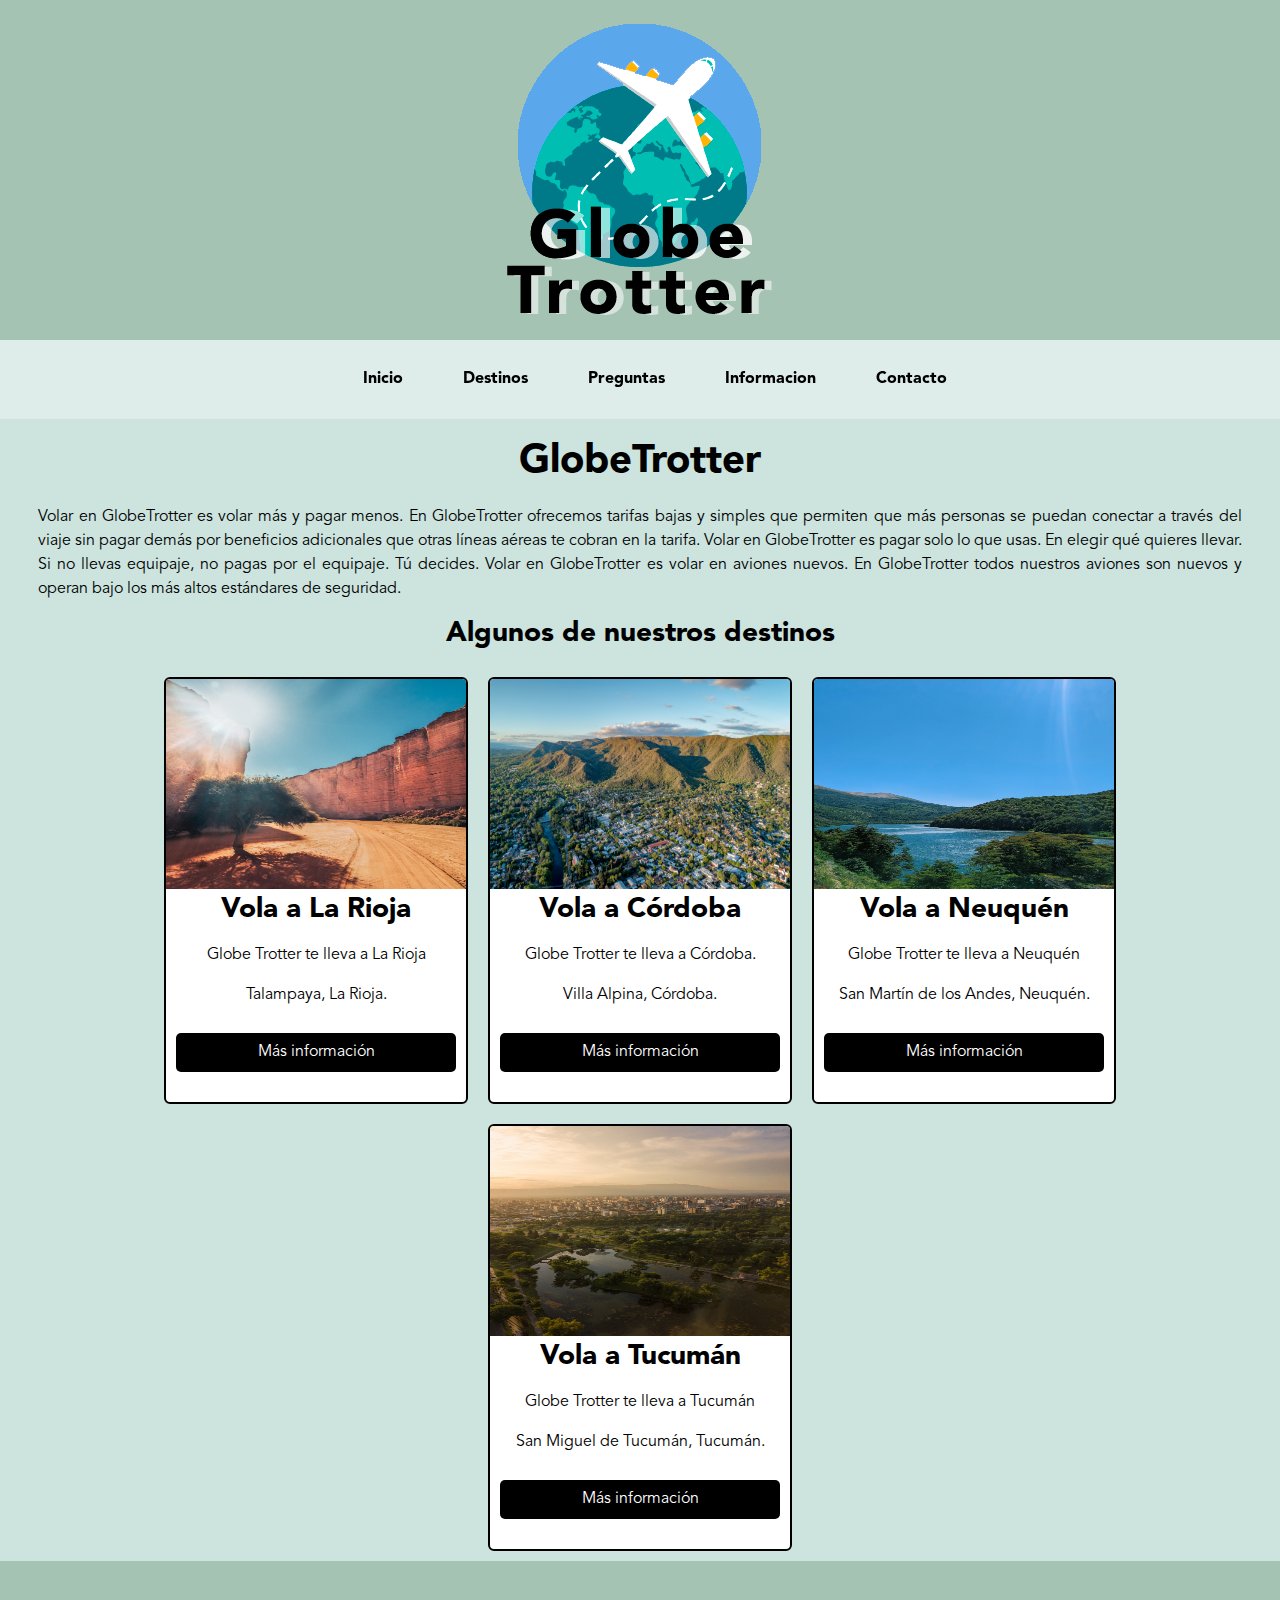
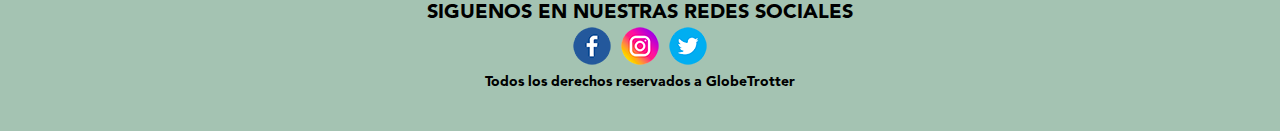
<file: index.html>
<!DOCTYPE html>
<html lang="en">
<head>
    <link rel="stylesheet" href="./assets/fonts/Avenir LT Std 45 Book.otf">
    <link rel="stylesheet" href="./assets/fonts/Avenir LT Std 95 Black.otf">
    <link rel="stylesheet" href="https://cdnjs.cloudflare.com/ajax/libs/font-awesome/6.2.1/css/all.min.css" integrity="sha512-MV7K8+y+gLIBoVD59lQIYicR65iaqukzvf/nwasF0nqhPay5w/9lJmVM2hMDcnK1OnMGCdVK+iQrJ7lzPJQd1w==" crossorigin="anonymous" referrerpolicy="no-referrer" />
    <link rel="stylesheet" href="./assets/css/style.css">
    <link rel="shortcut icon" href="./assets/img/favicon.ico">
    <meta charset="UTF-8">
    <meta http-equiv="X-UA-Compatible" content="IE=edge">
    <meta name="viewport" content="width=device-width, initial-scale=1.0">
    <title>GlobeTrotter - Inicio</title>
</head>
<body>
    <div class="contenedorGrid">
        <header class="navGrid">
            <div class="banner">
                <img src="./assets/img/logo.png">
            </div>
            <nav>
                <i class="fa-solid fa-bars"></i>
                <ul>
                    <li class="shadow"><a href="./index.html">Inicio</a></li>
                    <li class="shadow"><a href="./pages/destinos.html">Destinos</a></li>
                    <li class="shadow"><a href="./pages/preguntas.html">Preguntas</a></li>
                    <li class="shadow"><a href="./pages/informacion.html">Informacion</a></li>
                    <li class="shadow"><a href="./pages/contacto.html">Contacto</a></li>
                </ul>
            </nav>
        </header>
        <main class="tituloGrid">
                    <h1>GlobeTrotter</h1>
                    <p>Volar en GlobeTrotter es volar más y pagar menos. En GlobeTrotter ofrecemos tarifas bajas y simples que permiten que más personas se puedan conectar a través del viaje sin pagar demás por beneficios adicionales que otras líneas aéreas te cobran en la tarifa. Volar en GlobeTrotter es pagar solo lo que usas. En elegir qué quieres llevar. Si no llevas equipaje, no pagas por el equipaje. Tú decides. Volar en GlobeTrotter es volar en aviones nuevos. En GlobeTrotter todos nuestros aviones son nuevos y operan bajo los más altos estándares de seguridad.</p>
                    <h2>Algunos de nuestros destinos</h2>     
        </main>
        <section class="cardGrid">
                <div class="cardPadre">
                    <div class="card">
                        <img class="card__img" src="./assets/img/destinos/larioja.jpg" alt="Lugar">
                        <h2 class="card__titulo">Vola a La Rioja</h2>
                        <p class="card__ds">Globe Trotter te lleva a La Rioja</p>
                        <p class="card__ds">Talampaya, La Rioja.</p>
                        <a class="card__btn" href="./pages/destinos.html">Más información</a>
                    </div>
                    <div class="card">
                        <img class="card__img" src="./assets/img/destinos/cordoba.jpg" alt="Lugar">
                        <h2 class="card__titulo">Vola a Córdoba</h2>
                        <p class="card__ds">Globe Trotter te lleva a Córdoba.</p>
                        <p class="card__ds">Villa Alpina, Córdoba.</p>
                        <a class="card__btn" href="./pages/destinos.html">Más información</a>
                    </div>
                    <div class="card">
                        <img class="card__img" src="./assets/img/destinos/neuquen.jpg" alt="Lugar">
                        <h2 class="card__titulo">Vola a Neuquén</h2>
                        <p class="card__ds">Globe Trotter te lleva a Neuquén</p>
                        <p class="card__ds">San Martín de los Andes, Neuquén.</p>
                        <a class="card__btn" href="./pages/destinos.html">Más información</a>
                    </div>
                    <div class="card">
                        <img class="card__img" src="./assets/img/destinos/tucuman.jpg" alt="Lugar">
                        <h2 class="card__titulo">Vola a Tucumán</h2>
                        <p class="card__ds">Globe Trotter te lleva a Tucumán</p>
                        <p class="card__ds">San Miguel de Tucumán, Tucumán.</p>
                        <a class="card__btn" href="./pages/destinos.html">Más información</a>
                    </div>
                </div> 
        </section>
        <footer class="footerGrid">
            <div class="container">
                <div class="redes">
                    SIGUENOS EN NUESTRAS REDES SOCIALES
                </div>
                <div class="redes">
                        <a href="#" target="_blank"><img src="./assets/img/redes/facebook.png" alt="Facebook"></a>
                        <a href="#" target="_blank"><img src="./assets/img/redes/instagram.png" alt="Instagram"></a>
                        <a href="#" target="_blank"><img src="./assets/img/redes/twitter.png" alt="Twitter"></a>
                </div>
                <div class="dr">
                    Todos los derechos reservados a GlobeTrotter
                </div>
            </div>
        </footer>
    </div>
</body>
</html>
</file>
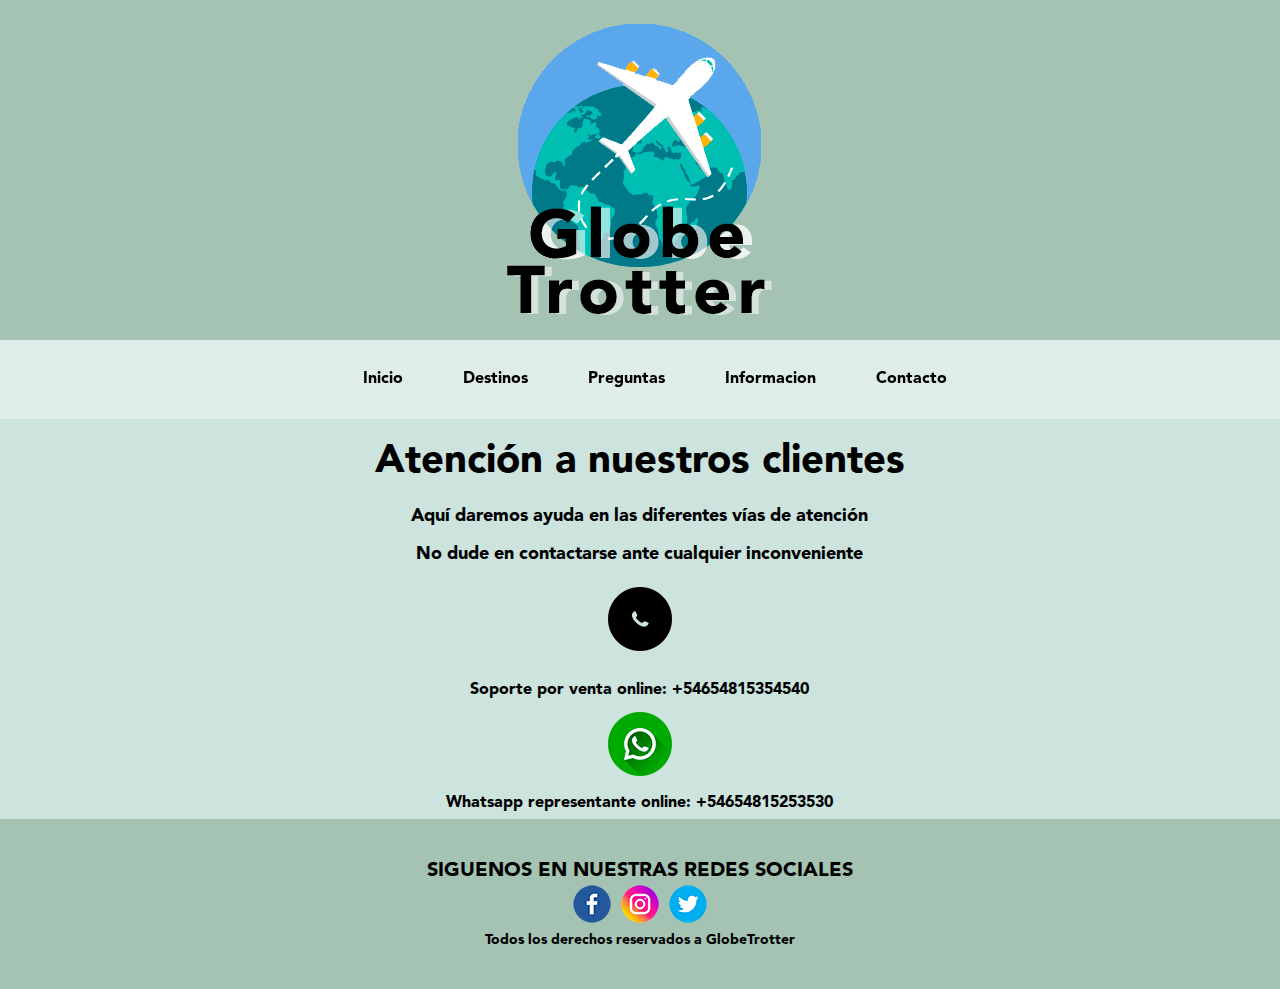
<file: pages/contacto.html>
<!DOCTYPE html>
<html lang="en">
<head>
    <link rel="stylesheet" href="../assets/fonts/Avenir LT Std 45 Book.otf">
    <link rel="stylesheet" href="../assets/fonts/Avenir LT Std 95 Black.otf">
    <link rel="stylesheet" href="https://cdnjs.cloudflare.com/ajax/libs/font-awesome/6.2.1/css/all.min.css" integrity="sha512-MV7K8+y+gLIBoVD59lQIYicR65iaqukzvf/nwasF0nqhPay5w/9lJmVM2hMDcnK1OnMGCdVK+iQrJ7lzPJQd1w==" crossorigin="anonymous" referrerpolicy="no-referrer" />
    <link rel="stylesheet" href="../assets/css/style.css">
    <link rel="shortcut icon" href="../assets/img/favicon.ico">
    <meta charset="UTF-8">
    <meta http-equiv="X-UA-Compatible" content="IE=edge">
    <meta name="viewport" content="width=device-width, initial-scale=1.0">
    <title>GlobeTrotter - Contacto</title>
</head>
<body>
    <div class="contenedorGrid">
        <header class="navGrid">
            <div class="banner">
                <img src="../assets/img/logo.png">
            </div>
            <nav>
                <i class="fa-solid fa-bars"></i>
                <ul>
                    <li class="shadow"><a href="../index.html">Inicio</a></li>
                    <li class="shadow"><a href="../pages/destinos.html">Destinos</a></li>
                    <li class="shadow"><a href="../pages/preguntas.html">Preguntas</a></li>
                    <li class="shadow"><a href="../pages/informacion.html">Informacion</a></li>
                    <li class="shadow"><a href="../pages/contacto.html">Contacto</a></li>
                </ul>
            </nav>
        </header>
        <main class="tituloGrid">
            <section class="cardGrid">
                <h1>Atención a nuestros clientes</h1>
                <div class="contenedorContact">
                    <h4>Aquí daremos ayuda en las diferentes vías de atención</h4>
                    <h4>No dude en contactarse ante cualquier inconveniente</h4>
                    <ul>
                        <li><img src="../assets/img/redes/call1.png" alt="call"><li>
                        <li>Soporte por venta online: +54654815354540</li>
                        <li><img src="../assets/img/redes/wsp.png" alt="whatsapp"></li>
                        <li>Whatsapp representante online: +54654815253530</li>
                    </ul>
                </div>
            </section>
        </main>
        <footer class="footerGrid">
            <div class="container">
                <div class="redes">
                    SIGUENOS EN NUESTRAS REDES SOCIALES
                </div>
                <div class="redes">
                        <a href="#" target="_blank"><img src="../assets/img/redes/facebook.png" alt="Facebook"></a>
                        <a href="#" target="_blank"><img src="../assets/img/redes/instagram.png" alt="Instagram"></a>
                        <a href="#" target="_blank"><img src="../assets/img/redes/twitter.png" alt="Twitter"></a>
                </div>
                <div class="dr">
                    Todos los derechos reservados a GlobeTrotter
                </div>
            </div>
        </footer>
    </div>
</body>
</html>
</file>
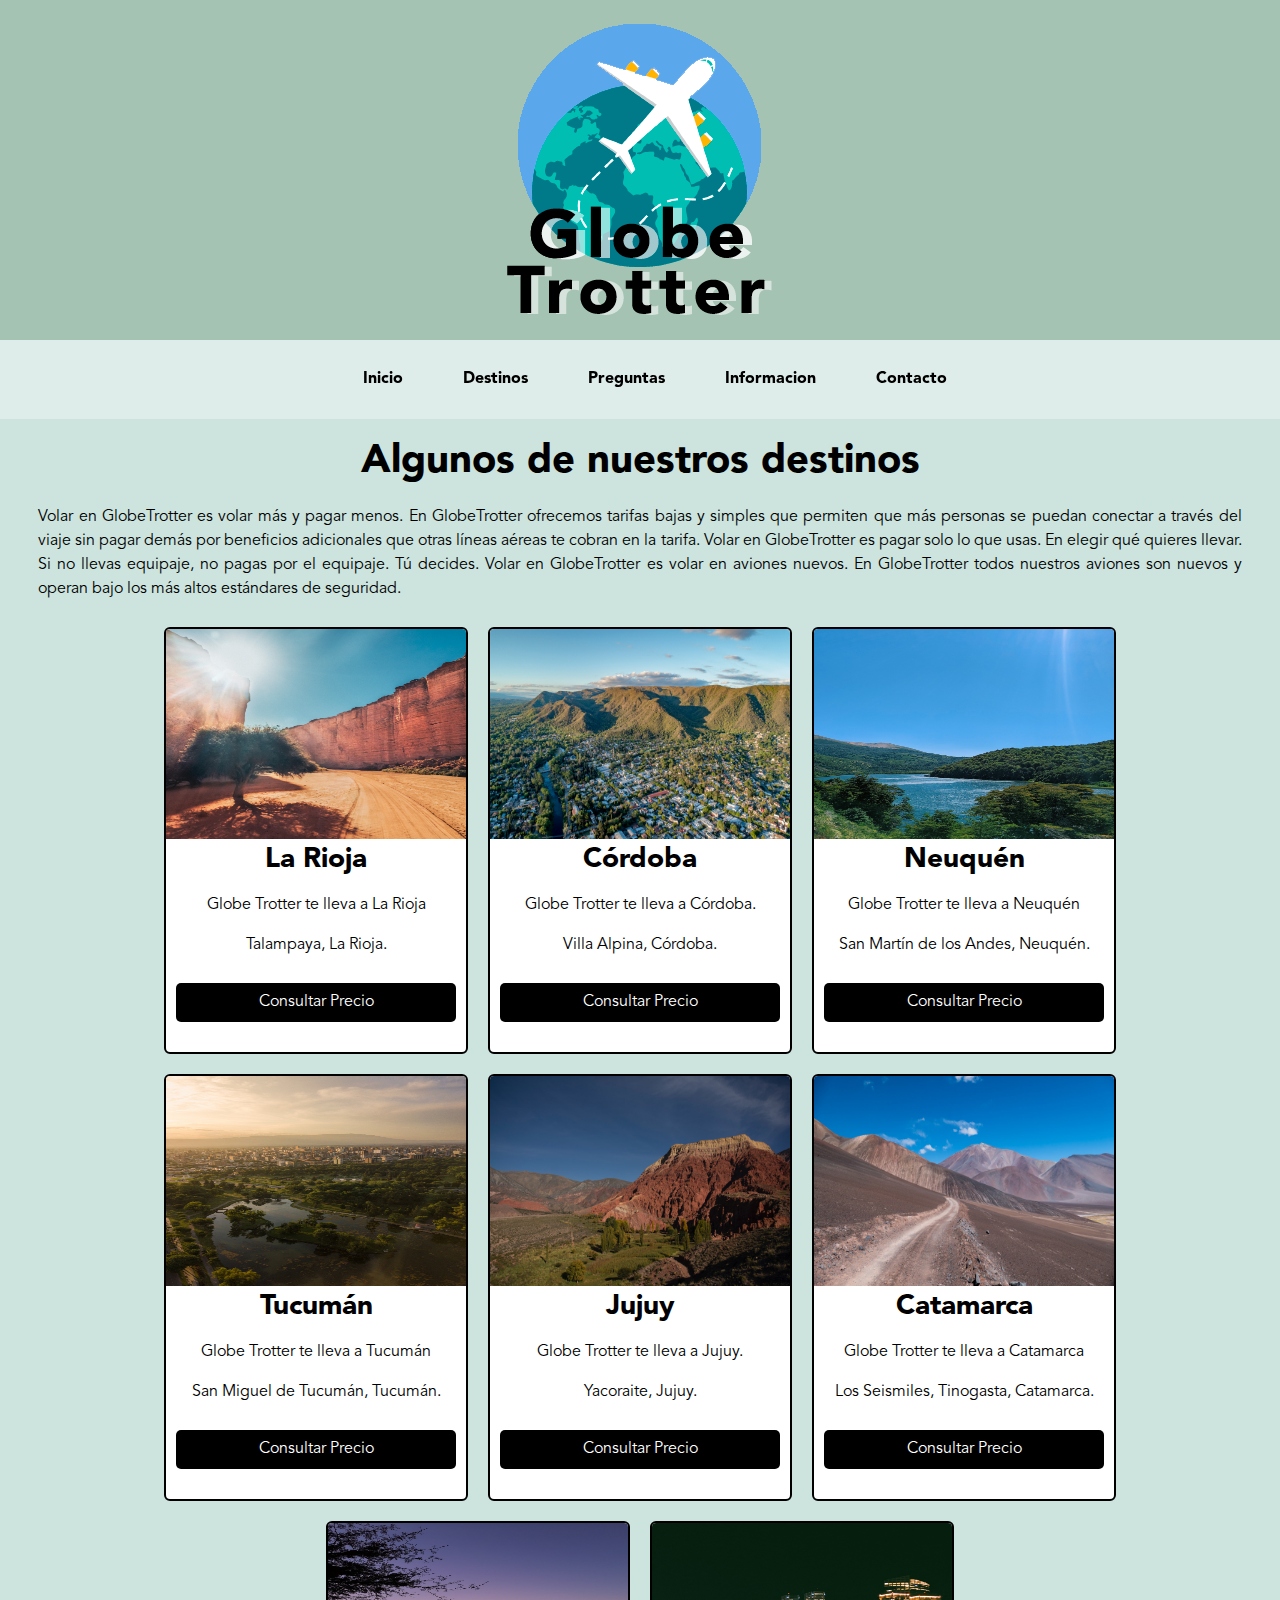
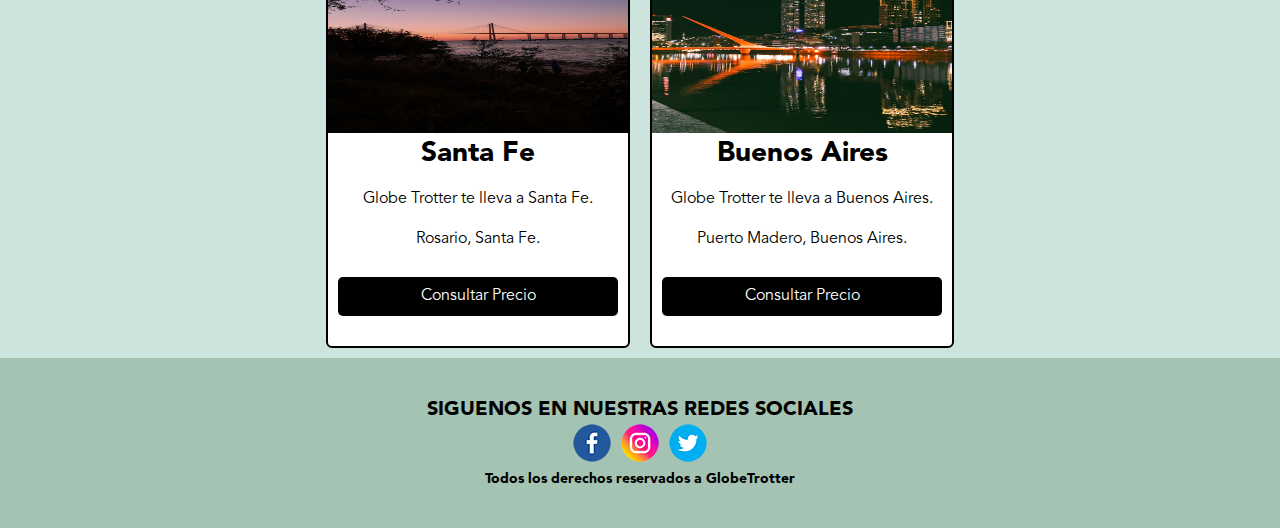
<file: pages/destinos.html>
<!DOCTYPE html>
<html lang="en">
<head>
    <link rel="stylesheet" href="../assets/fonts/Avenir LT Std 45 Book.otf">
    <link rel="stylesheet" href="../assets/fonts/Avenir LT Std 95 Black.otf">
    <link rel="stylesheet" href="https://cdnjs.cloudflare.com/ajax/libs/font-awesome/6.2.1/css/all.min.css" integrity="sha512-MV7K8+y+gLIBoVD59lQIYicR65iaqukzvf/nwasF0nqhPay5w/9lJmVM2hMDcnK1OnMGCdVK+iQrJ7lzPJQd1w==" crossorigin="anonymous" referrerpolicy="no-referrer" />
    <link rel="stylesheet" href="../assets/css/style.css">
    <link rel="shortcut icon" href="../assets/img/favicon.ico">
    <meta charset="UTF-8">
    <meta http-equiv="X-UA-Compatible" content="IE=edge">
    <meta name="viewport" content="width=device-width, initial-scale=1.0">
    <title>GlobeTrotter - Destinos</title>
</head>
<body>
    <div class="contenedorGrid">
        <header class="navGrid">
            <div class="banner">
                <img src="../assets/img/logo.png">
            </div>
            <nav>
                <i class="fa-solid fa-bars"></i>
                <ul>
                    <li class="shadow"><a href="../index.html">Inicio</a></li>
                    <li class="shadow"><a href="../pages/destinos.html">Destinos</a></li>
                    <li class="shadow"><a href="../pages/preguntas.html">Preguntas</a></li>
                    <li class="shadow"><a href="../pages/informacion.html">Informacion</a></li>
                    <li class="shadow"><a href="../pages/contacto.html">Contacto</a></li>
                </ul>
            </nav>
        </header>
        <main class="tituloGrid">
            <h1>Algunos de nuestros destinos</h1>
            <p>Volar en GlobeTrotter es volar más y pagar menos. En GlobeTrotter ofrecemos tarifas bajas y simples que permiten que más personas se puedan conectar a través del viaje sin pagar demás por beneficios adicionales que otras líneas aéreas te cobran en la tarifa. Volar en GlobeTrotter es pagar solo lo que usas. En elegir qué quieres llevar. Si no llevas equipaje, no pagas por el equipaje. Tú decides. Volar en GlobeTrotter es volar en aviones nuevos. En GlobeTrotter todos nuestros aviones son nuevos y operan bajo los más altos estándares de seguridad.</p>    
        </main>
        <section class="cardGrid">
                <div class="cardPadre">
                    <div class="card">
                        <img class="card__img" src="../assets/img/destinos/larioja.jpg" alt="Lugar">
                        <h2 class="card__titulo">La Rioja</h2>
                        <p class="card__ds">Globe Trotter te lleva a La Rioja</p>
                        <p class="card__ds">Talampaya, La Rioja.</p>
                        <a class="card__btn" href="#">Consultar Precio</a>
                    </div>
                    <div class="card">
                        <img class="card__img" src="../assets/img/destinos/cordoba.jpg" alt="Lugar">
                        <h2 class="card__titulo">Córdoba</h2>
                        <p class="card__ds">Globe Trotter te lleva a Córdoba.</p>
                        <p class="card__ds">Villa Alpina, Córdoba.</p>
                        <a class="card__btn" href="#">Consultar Precio</a>
                    </div>
                    <div class="card">
                        <img class="card__img" src="../assets/img/destinos/neuquen.jpg" alt="Lugar">
                        <h2 class="card__titulo">Neuquén</h2>
                        <p class="card__ds">Globe Trotter te lleva a Neuquén</p>
                        <p class="card__ds">San Martín de los Andes, Neuquén.</p>
                        <a class="card__btn" href="#">Consultar Precio</a>
                    </div>
                    <div class="card">
                        <img class="card__img" src="../assets/img/destinos/tucuman.jpg" alt="Lugar">
                        <h2 class="card__titulo">Tucumán</h2>
                        <p class="card__ds">Globe Trotter te lleva a Tucumán</p>
                        <p class="card__ds">San Miguel de Tucumán, Tucumán.</p>
                        <a class="card__btn" href="#">Consultar Precio</a>
                    </div>
                    <div class="card">
                        <img class="card__img" src="../assets/img/destinos/jujuy.jpg" alt="Lugar">
                        <h2 class="card__titulo">Jujuy</h2>
                        <p class="card__ds">Globe Trotter te lleva a Jujuy.</p>
                        <p class="card__ds">Yacoraite, Jujuy.</p>
                        <a class="card__btn" href="#">Consultar Precio</a>
                    </div>
                    <div class="card">
                        <img class="card__img" src="../assets/img/destinos/catamarca.jpg" alt="Lugar">
                        <h2 class="card__titulo">Catamarca</h2>
                        <p class="card__ds">Globe Trotter te lleva a Catamarca</p>
                        <p class="card__ds">Los Seismiles, Tinogasta, Catamarca.</p>
                        <a class="card__btn" href="#">Consultar Precio</a>
                    </div>
                    <div class="card">
                        <img class="card__img" src="../assets/img/destinos/Rosario.jpg" alt="Lugar">
                        <h2 class="card__titulo">Santa Fe</h2>
                        <p class="card__ds">Globe Trotter te lleva a Santa Fe.</p>
                        <p class="card__ds">Rosario, Santa Fe.</p>
                        <a class="card__btn" href="#">Consultar Precio</a>
                    </div>
                    <div class="card">
                        <img class="card__img" src="../assets/img/destinos/buenosaires.jpg" alt="Lugar">
                        <h2 class="card__titulo">Buenos Aires</h2>
                        <p class="card__ds">Globe Trotter te lleva a Buenos Aires.</p>
                        <p class="card__ds">Puerto Madero, Buenos Aires.</p>
                        <a class="card__btn" href="#">Consultar Precio</a>
                    </div>
                </div> 
        </section>
        <footer class="footerGrid">
            <div class="container">
                <div class="redes">
                    SIGUENOS EN NUESTRAS REDES SOCIALES
                </div>
                <div class="redes">
                        <a href="#" target="_blank"><img src="../assets/img/redes/facebook.png" alt="Facebook"></a>
                        <a href="#" target="_blank"><img src="../assets/img/redes/instagram.png" alt="Instagram"></a>
                        <a href="#" target="_blank"><img src="../assets/img/redes/twitter.png" alt="Twitter"></a>
                </div>
                <div class="dr">
                    Todos los derechos reservados a GlobeTrotter
                </div>
            </div>
        </footer>
    </div>
</body>
</html>
</file>
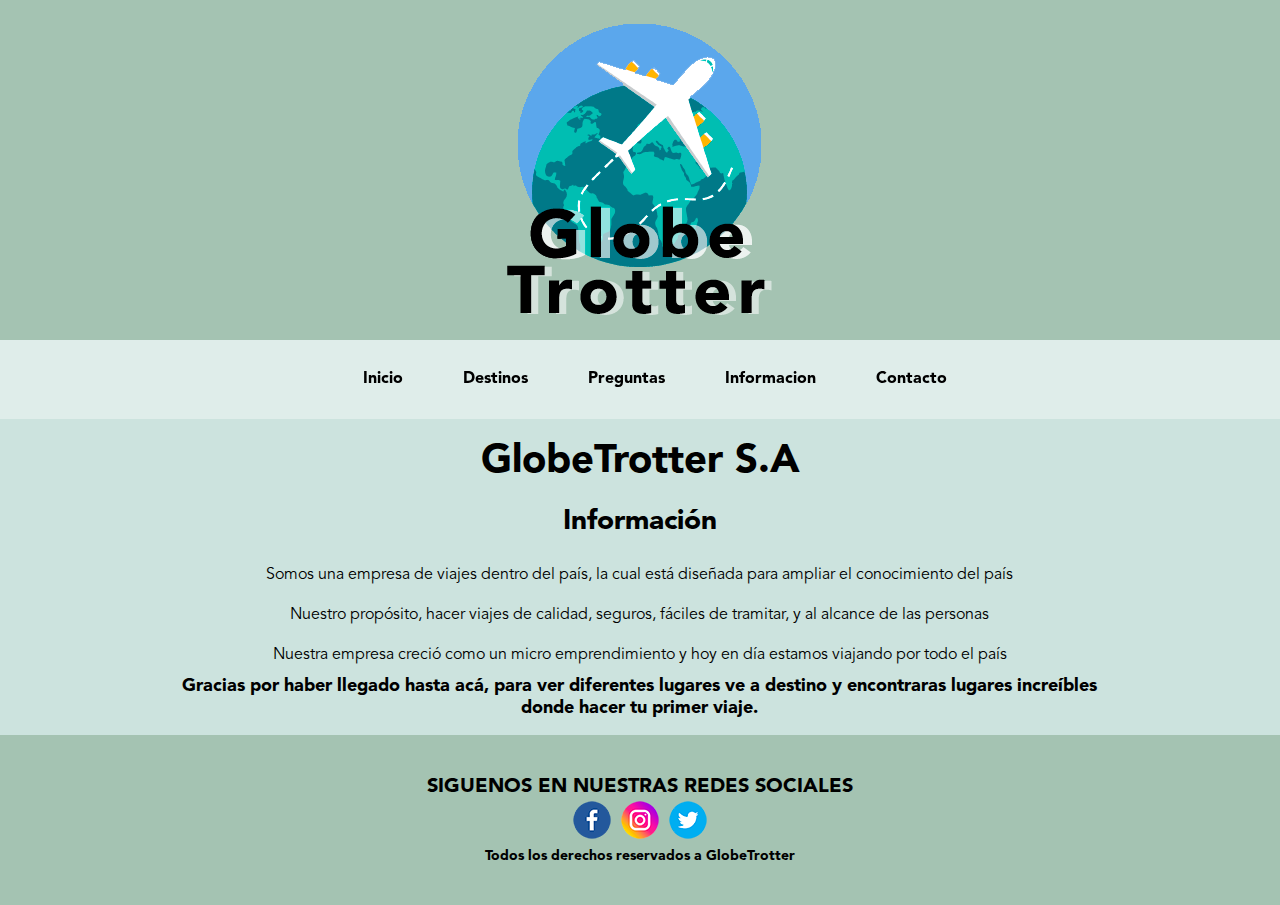
<file: pages/informacion.html>
<!DOCTYPE html>
<html lang="en">
<head>
    <link rel="stylesheet" href="../assets/fonts/Avenir LT Std 45 Book.otf">
    <link rel="stylesheet" href="../assets/fonts/Avenir LT Std 95 Black.otf">
    <link rel="stylesheet" href="https://cdnjs.cloudflare.com/ajax/libs/font-awesome/6.2.1/css/all.min.css" integrity="sha512-MV7K8+y+gLIBoVD59lQIYicR65iaqukzvf/nwasF0nqhPay5w/9lJmVM2hMDcnK1OnMGCdVK+iQrJ7lzPJQd1w==" crossorigin="anonymous" referrerpolicy="no-referrer" />
    <link rel="stylesheet" href="../assets/css/style.css">
    <link rel="shortcut icon" href="../assets/img/favicon.ico">
    <meta charset="UTF-8">
    <meta http-equiv="X-UA-Compatible" content="IE=edge">
    <meta name="viewport" content="width=device-width, initial-scale=1.0">
    <title>GlobeTrotter - Información</title>
</head>
<body>
    <div class="contenedorGrid">
        <header class="navGrid">
            <div class="banner">
                <img src="../assets/img/logo.png">
            </div>
            <nav>
                <i class="fa-solid fa-bars"></i>
                <ul>
                    <li class="shadow"><a href="../index.html">Inicio</a></li>
                    <li class="shadow"><a href="./destinos.html">Destinos</a></li>
                    <li class="shadow"><a href="./preguntas.html">Preguntas</a></li>
                    <li class="shadow"><a href="./informacion.html">Informacion</a></li>
                    <li class="shadow"><a href="./contacto.html">Contacto</a></li>
                </ul>
            </nav>
        </header>
        <main class="tituloGrid">
            <section class="cardGrid">
                <h1>GlobeTrotter S.A</h1>
                <div class="contenedorInfo">
                    <h2>Información</h2>
                    <p>Somos una empresa de viajes dentro del país, la cual está diseñada para ampliar el conocimiento del país</p>
                    <p>Nuestro propósito, hacer viajes de calidad, seguros, fáciles de tramitar, y al alcance de las personas</p> 
                    <p>Nuestra empresa creció como un micro emprendimiento y hoy en día estamos viajando por todo el país</p>
                    <h4>Gracias por haber llegado hasta acá, para ver diferentes lugares ve a destino y encontraras lugares increíbles donde hacer tu primer viaje.</h4>                      
                </div>
            </section>
        </main>
        <footer class="footerGrid">
            <div class="container">
                <div class="redes">
                    SIGUENOS EN NUESTRAS REDES SOCIALES
                </div>
                <div class="redes">
                        <a href="#" target="_blank"><img src="../assets/img/redes/facebook.png" alt="Facebook"></a>
                        <a href="#" target="_blank"><img src="../assets/img/redes/instagram.png" alt="Instagram"></a>
                        <a href="#" target="_blank"><img src="../assets/img/redes/twitter.png" alt="Twitter"></a>
                </div>
                <div class="dr">
                    Todos los derechos reservados a GlobeTrotter
                </div>
            </div>
        </footer>
    </div>
</body>
</html>
</file>
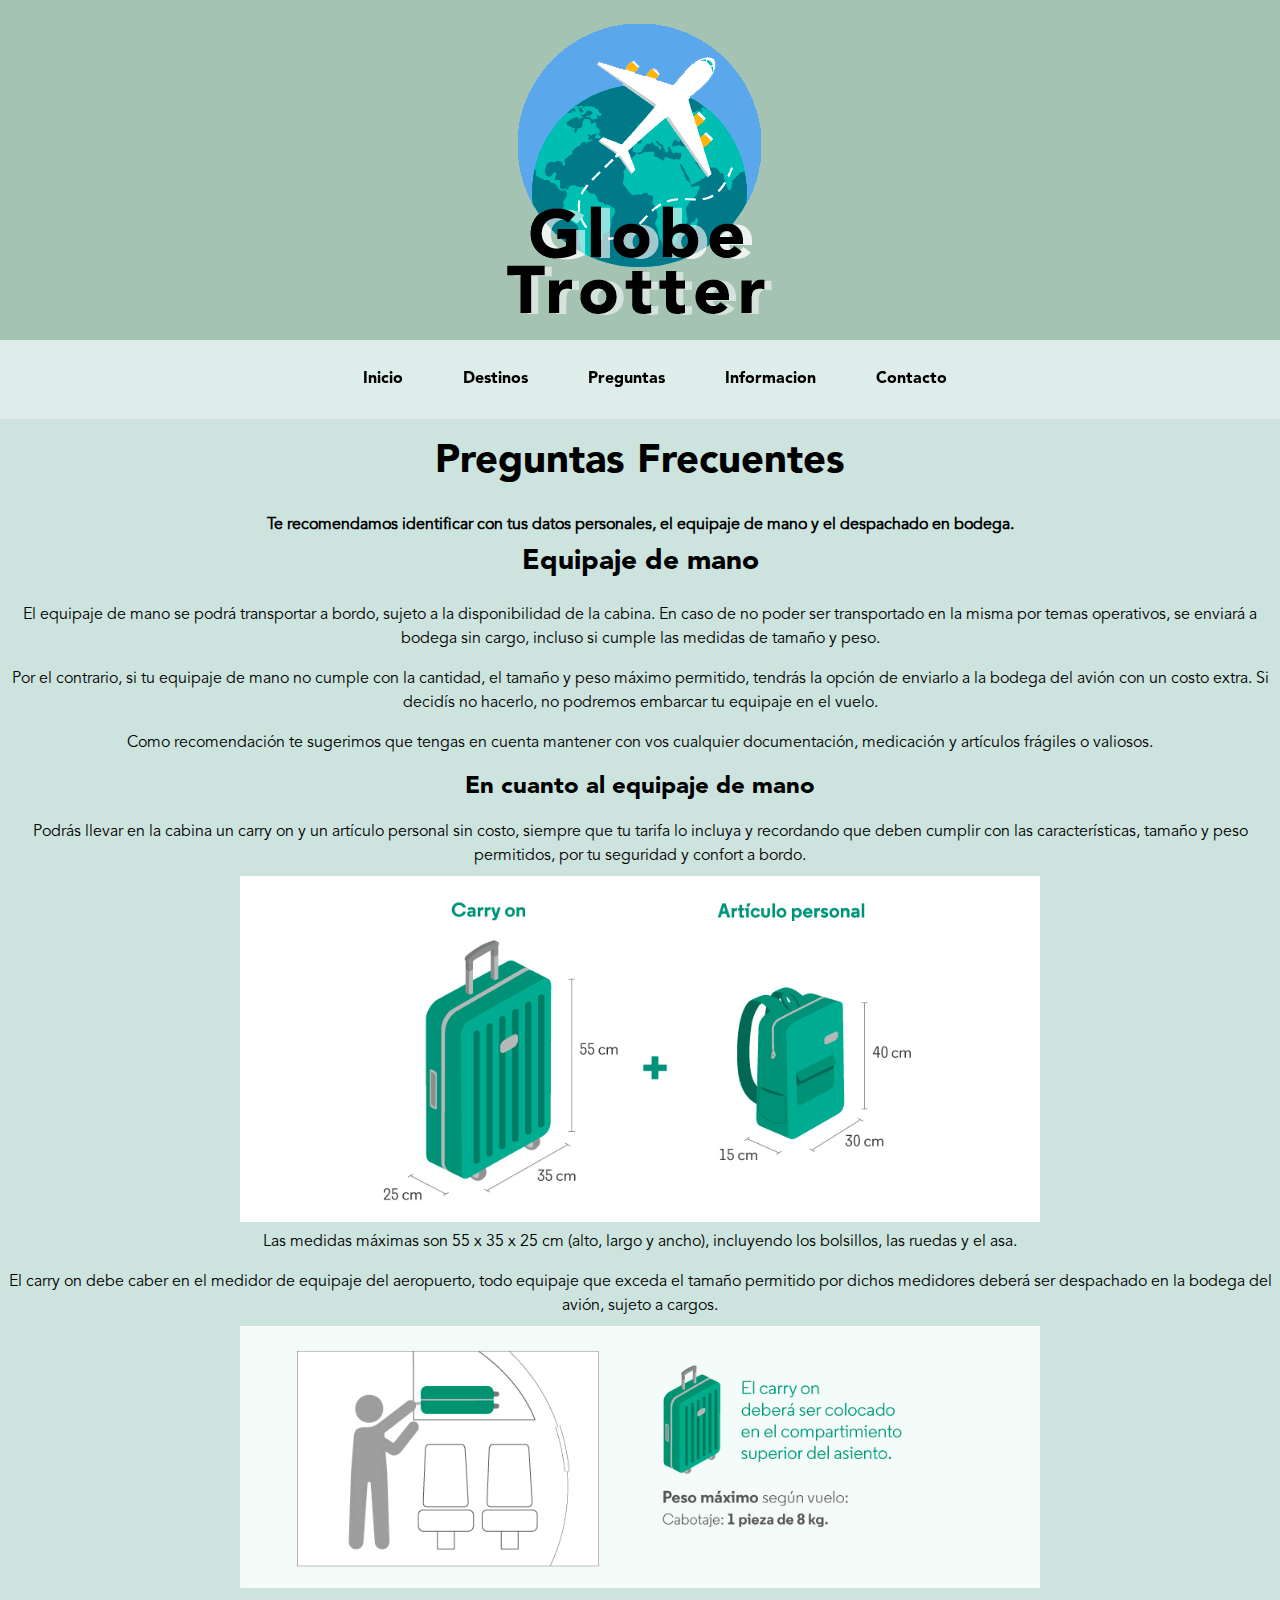
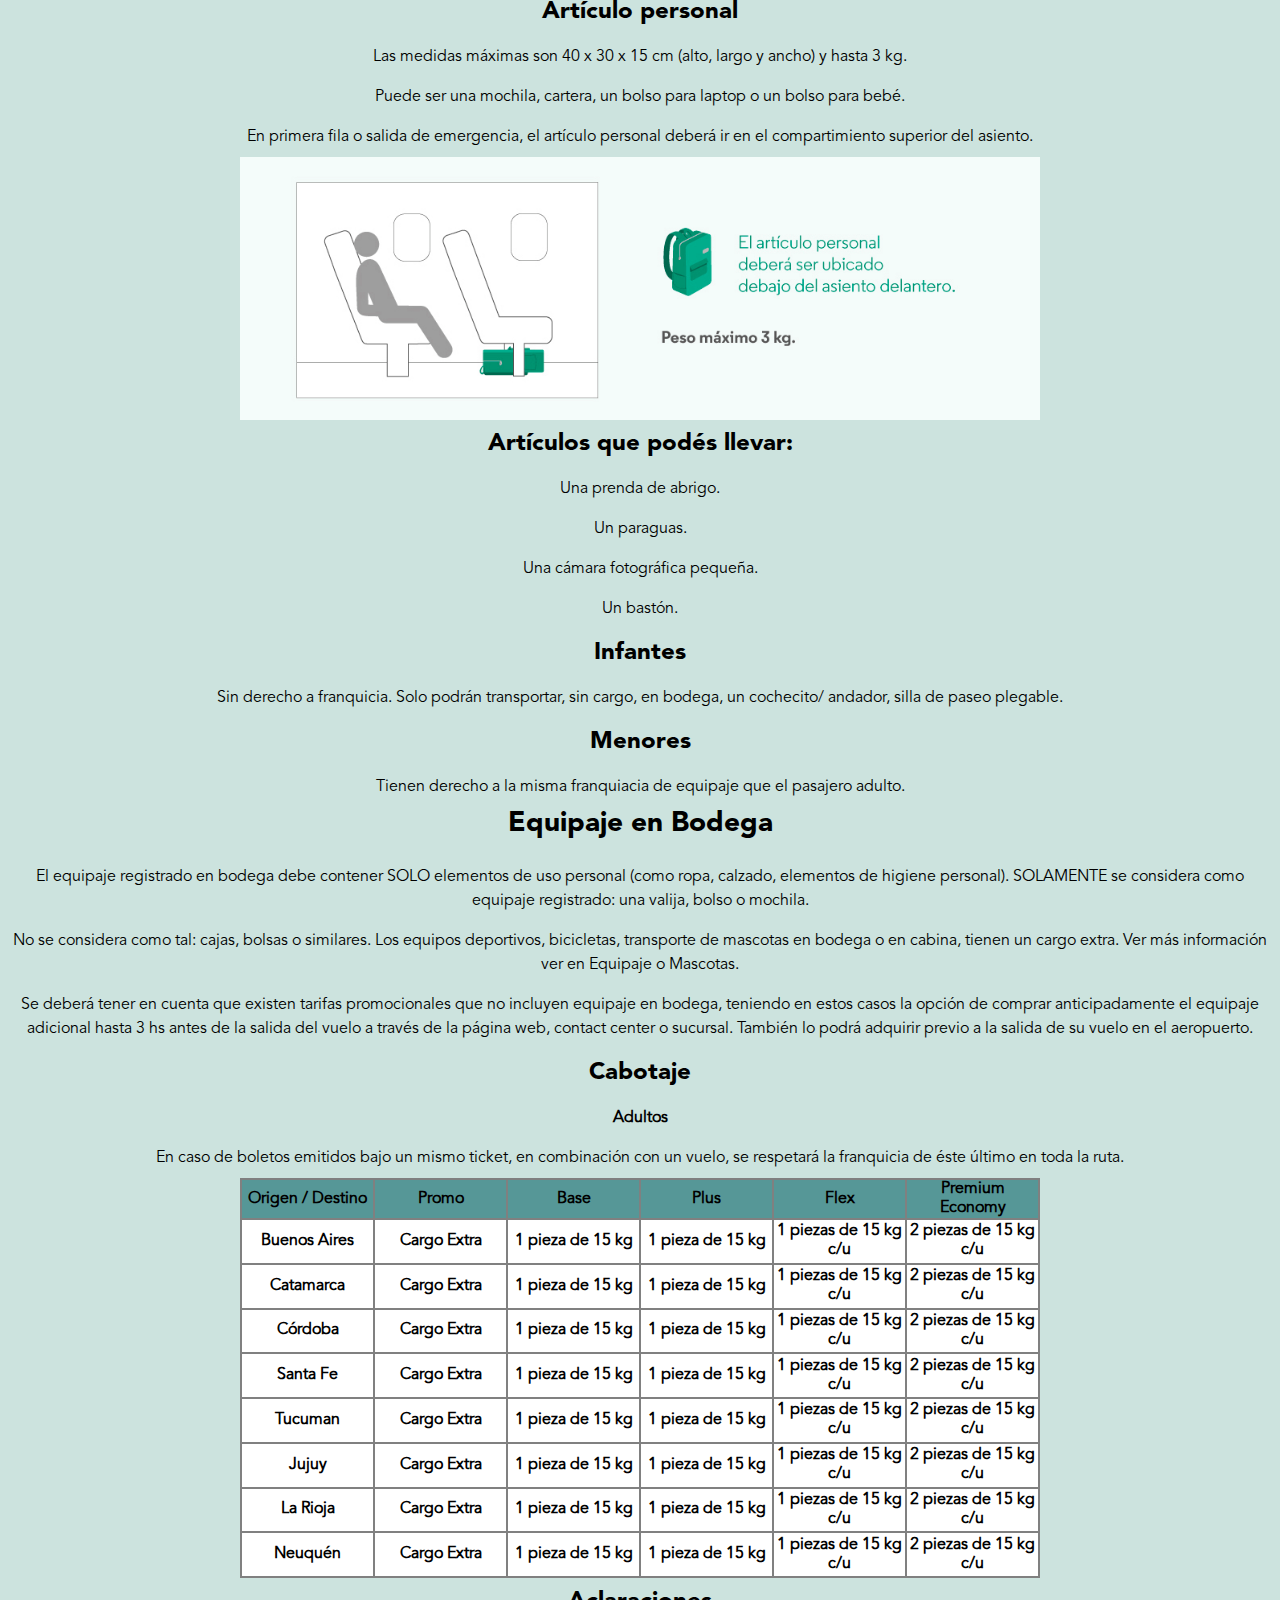
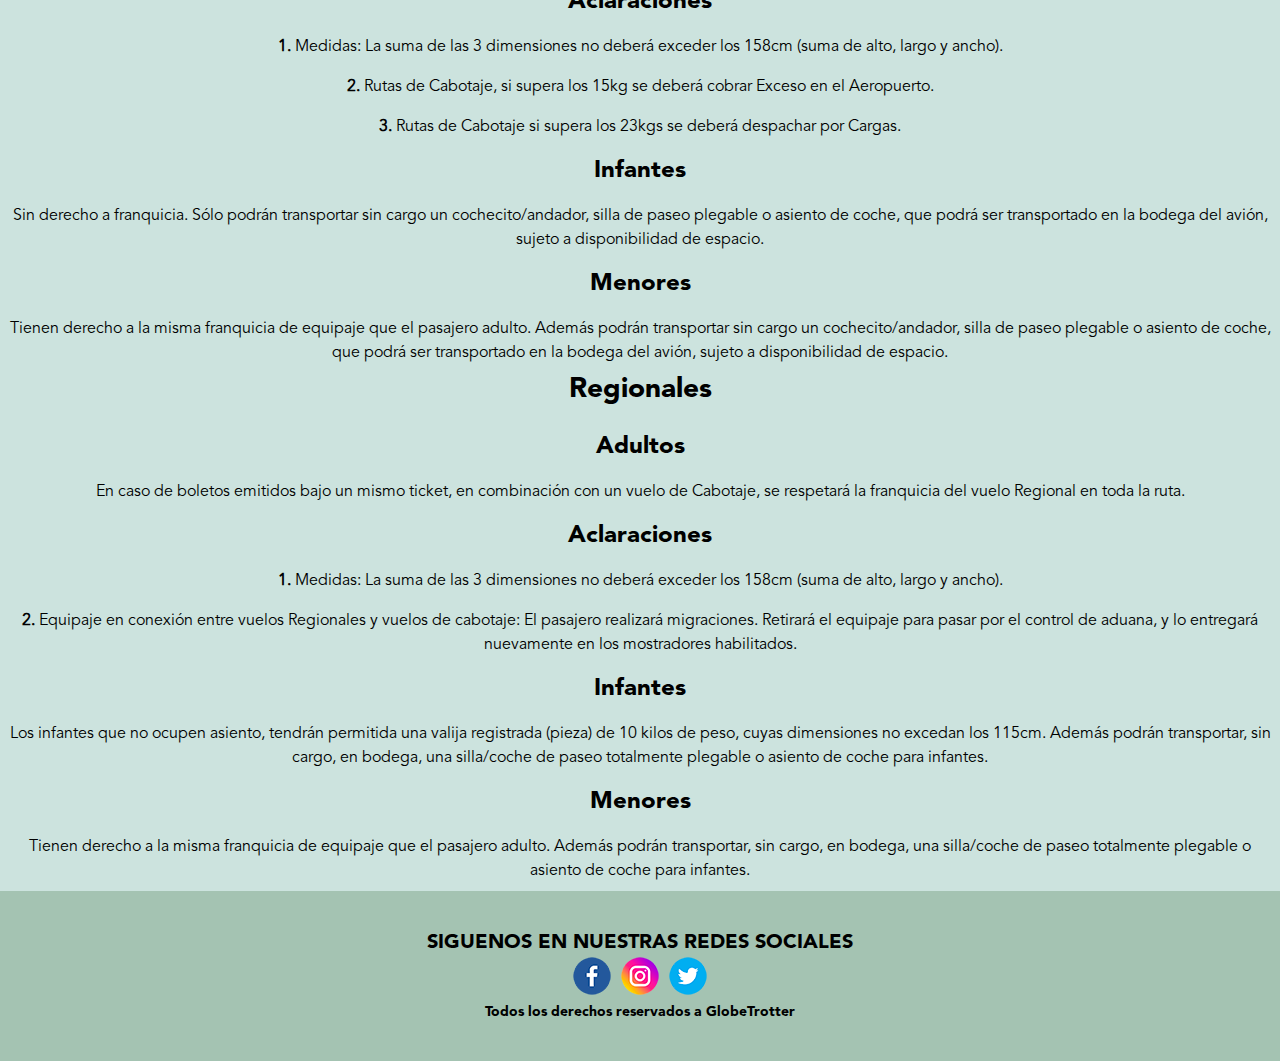
<file: pages/preguntas.html>
<!DOCTYPE html>
<html lang="en">
<head>
    <link rel="stylesheet" href="../assets/fonts/Avenir LT Std 45 Book.otf">
    <link rel="stylesheet" href="../assets/fonts/Avenir LT Std 95 Black.otf">
    <link rel="stylesheet" href="https://cdnjs.cloudflare.com/ajax/libs/font-awesome/6.2.1/css/all.min.css" integrity="sha512-MV7K8+y+gLIBoVD59lQIYicR65iaqukzvf/nwasF0nqhPay5w/9lJmVM2hMDcnK1OnMGCdVK+iQrJ7lzPJQd1w==" crossorigin="anonymous" referrerpolicy="no-referrer" />
    <link rel="stylesheet" href="../assets/css/style.css">
    <link rel="shortcut icon" href="../assets/img/favicon.ico">
    <meta charset="UTF-8">
    <meta http-equiv="X-UA-Compatible" content="IE=edge">
    <meta name="viewport" content="width=device-width, initial-scale=1.0">
    <title>GlobeTrotter - Preguntas</title>
</head>
<body>
    <div class="contenedorGrid">
        <header class="navGrid">
            <div class="banner">
                <img src="../assets/img/logo.png">
            </div>
            <nav>
                <i class="fa-solid fa-bars"></i>
                <ul>
                    <li class="shadow"><a href="../index.html">Inicio</a></li>
                    <li class="shadow"><a href="./destinos.html">Destinos</a></li>
                    <li class="shadow"><a href="./preguntas.html">Preguntas</a></li>
                    <li class="shadow"><a href="./informacion.html">Informacion</a></li>
                    <li class="shadow"><a href="./contacto.html">Contacto</a></li>
                </ul>
            </nav>
        </header>
        <main class="tituloGrid">
            <section class="cardGrid">
                <h1>Preguntas Frecuentes</h1>
                <div class="contenedorPreguntas">
                    <p><strong>Te recomendamos identificar con tus datos personales, el equipaje de mano y el despachado en bodega.</strong></p>
                    <h2>Equipaje de mano</h2>
                    <p>El equipaje de mano se podrá transportar a bordo, sujeto a la disponibilidad de la cabina. En caso de no poder ser transportado en la misma por temas operativos, se enviará a bodega sin cargo, incluso si cumple las medidas de tamaño y peso.</p>
                    <p>Por el contrario, si tu equipaje de mano no cumple con la cantidad, el tamaño y peso máximo permitido, tendrás la opción de enviarlo a la bodega del avión con un costo extra. Si decidís no hacerlo, no podremos embarcar tu equipaje en el vuelo.</p>
                    <p>Como recomendación te sugerimos que tengas en cuenta mantener con vos cualquier documentación, medicación y artículos frágiles o valiosos.</p>
                    <h3>En cuanto al equipaje de mano</h3>
                    <p>Podrás llevar en la cabina un carry on y un artículo personal sin costo, siempre que tu tarifa lo incluya y recordando que deben cumplir con las características, tamaño y peso permitidos, por tu seguridad y confort a bordo.</p>
                    <img src="../assets/img/Preguntas/equipajedemano.jpg" alt="equipajedemano">
                    <p>Las medidas máximas son 55 x 35 x 25 cm (alto, largo y ancho), incluyendo los bolsillos, las ruedas y el asa.</p>
                    <p>El carry on debe caber en el medidor de equipaje del aeropuerto, todo equipaje que exceda el tamaño permitido  por dichos medidores deberá ser despachado en la bodega del avión, sujeto a cargos.</p>
                    <img src="../assets/img/Preguntas/compartimiento.jpg" alt="compartimiento">
                    <h3>Artículo personal</h3>
                    <p>Las medidas máximas son  40 x 30 x 15 cm (alto, largo y ancho) y hasta 3 kg.</p>
                    <p>Puede ser una mochila, cartera, un bolso para laptop o un bolso para bebé.</p>
                    <p>En primera fila o salida de emergencia, el artículo personal deberá ir en el compartimiento superior del asiento.</p>
                    <img src="../assets/img/Preguntas/articulopersonal.jpg" alt="Artículopersonal">
                    <h3>Artículos que podés llevar:</h3>
                    <p>Una prenda de abrigo.</p>
                    <p>Un paraguas.</p>
                    <p>Una cámara fotográfica pequeña.</p>
                    <p>Un bastón.</p>
                    <h3>Infantes</h3>
                    <p>Sin derecho a  franquicia. Solo podrán  transportar, sin cargo, en bodega, un cochecito/ andador, silla de paseo plegable.</p>
                    <h3>Menores</h3>
                    <p>Tienen derecho a la misma franquiacia de equipaje que el pasajero adulto.</p>
                    <h2>Equipaje en Bodega</h2>
                    <p>El equipaje registrado en bodega debe contener SOLO elementos de uso personal (como ropa, calzado, elementos de higiene personal). SOLAMENTE se considera como equipaje registrado: una valija, bolso o mochila.</p>
                    <p>No se considera como tal: cajas, bolsas o similares. Los equipos deportivos, bicicletas, transporte de mascotas en bodega o en cabina, tienen un cargo extra. Ver más información ver en Equipaje o Mascotas.</p>
                    <p>Se deberá tener en cuenta que existen tarifas promocionales que no incluyen equipaje en bodega, teniendo en estos casos la opción de comprar anticipadamente el equipaje adicional hasta 3 hs antes de la salida del vuelo a través de la página web, contact center o sucursal. También lo podrá adquirir previo a la salida de su vuelo en el aeropuerto.</p>
                    <h3>Cabotaje</h3>
                    <p><strong>Adultos</strong></p>
                    <p>En caso de boletos emitidos bajo un mismo ticket, en combinación con un vuelo, se respetará la franquicia de éste último en toda la ruta.</p>
                        <table class="tabla-2">
                            <thead>
                                <tr>
                                    <th class="tabla">Origen /
                                        Destino</th>
                                    <th class="tabla">Promo</th>
                                    <th class="tabla">Base</th>
                                    <th class="tabla">Plus</th>
                                    <th class="tabla">Flex</th>
                                    <th class="tabla">Premium Economy</th>
                                </tr>
                            </thead>
                            <tbody>
                                <tr>
                                    <th class="tabla-1">Buenos Aires</th>
                                    <th class="tabla-1">Cargo Extra</th>
                                    <th class="tabla-1">1 pieza de 15 kg</th>
                                    <th class="tabla-1">1 pieza de 15 kg</th>
                                    <th class="tabla-1">1 piezas de 15 kg c/u</th>
                                    <th class="tabla-1"> 2 piezas de 15 kg c/u</th>
                                </tr>
                            </tbody>
                            <tbody>
                                <tr>
                                    <th class="tabla-1">Catamarca</th>
                                    <th class="tabla-1">Cargo Extra</th>
                                    <th class="tabla-1">1 pieza de 15 kg</th>
                                    <th class="tabla-1">1 pieza de 15 kg</th>
                                    <th class="tabla-1">1 piezas de 15 kg c/u</th>
                                    <th class="tabla-1"> 2 piezas de 15 kg c/u</th>
                                </tr>
                            </tbody>
                            <tbody>
                                <tr>
                                    <th class="tabla-1">Córdoba</th>
                                    <th class="tabla-1">Cargo Extra</th>
                                    <th class="tabla-1">1 pieza de 15 kg</th>
                                    <th class="tabla-1">1 pieza de 15 kg</th>
                                    <th class="tabla-1">1 piezas de 15 kg c/u</th>
                                    <th class="tabla-1"> 2 piezas de 15 kg c/u</th>
                                </tr>
                            </tbody>
                            <tbody>
                                <tr>
                                    <th class="tabla-1">Santa Fe</th>
                                    <th class="tabla-1">Cargo Extra</th>
                                    <th class="tabla-1">1 pieza de 15 kg</th>
                                    <th class="tabla-1">1 pieza de 15 kg</th>
                                    <th class="tabla-1">1 piezas de 15 kg c/u</th>
                                    <th class="tabla-1"> 2 piezas de 15 kg c/u</th>
                                </tr>
                            </tbody>
                            <tbody>
                                <tr>
                                    <th class="tabla-1">Tucuman</th>
                                    <th class="tabla-1">Cargo Extra</th>
                                    <th class="tabla-1">1 pieza de 15 kg</th>
                                    <th class="tabla-1">1 pieza de 15 kg</th>
                                    <th class="tabla-1">1 piezas de 15 kg c/u</th>
                                    <th class="tabla-1"> 2 piezas de 15 kg c/u</th>
                                </tr>
                            </tbody>
                            <tbody>
                                <tr>
                                    <th class="tabla-1">Jujuy</th>
                                    <th class="tabla-1">Cargo Extra</th>
                                    <th class="tabla-1">1 pieza de 15 kg</th>
                                    <th class="tabla-1">1 pieza de 15 kg</th>
                                    <th class="tabla-1">1 piezas de 15 kg c/u</th>
                                    <th class="tabla-1"> 2 piezas de 15 kg c/u</th>
                                </tr>
                            </tbody>
                            <tbody>
                                <tr>
                                    <th class="tabla-1">La Rioja</th>
                                    <th class="tabla-1">Cargo Extra</th>
                                    <th class="tabla-1">1 pieza de 15 kg</th>
                                    <th class="tabla-1">1 pieza de 15 kg</th>
                                    <th class="tabla-1">1 piezas de 15 kg c/u</th>
                                    <th class="tabla-1"> 2 piezas de 15 kg c/u</th>
                                </tr>
                            </tbody>
                            <tbody>
                                <tr>
                                    <th class="tabla-1">Neuquén</th>
                                    <th class="tabla-1">Cargo Extra</th>
                                    <th class="tabla-1">1 pieza de 15 kg</th>
                                    <th class="tabla-1">1 pieza de 15 kg</th>
                                    <th class="tabla-1">1 piezas de 15 kg c/u</th>
                                    <th class="tabla-1"> 2 piezas de 15 kg c/u</th>
                                </tr>
                            </tbody>
                        </table>
                    <h3>Aclaraciones</h3>
                    <p><strong>1.</strong> Medidas: La suma de las 3 dimensiones no deberá exceder los 158cm (suma de alto, largo y ancho).</p>
                    <p><strong>2.</strong> Rutas de Cabotaje, si supera los 15kg se deberá cobrar Exceso en el Aeropuerto.</p>
                    <p><strong>3.</strong> Rutas de Cabotaje si supera los 23kgs se deberá despachar por Cargas.</p>
                    <h3>Infantes</h3>
                    <p>Sin derecho a franquicia. Sólo podrán transportar sin cargo un cochecito/andador, silla de paseo plegable o asiento de coche, que podrá ser transportado en la bodega del avión, sujeto a disponibilidad de espacio.</p>
                    <h3>Menores</h3>
                    <p>Tienen derecho a la misma franquicia de equipaje que el pasajero adulto. Además podrán transportar sin cargo un cochecito/andador, silla de paseo plegable o asiento de coche, que podrá ser transportado en la bodega del avión, sujeto a disponibilidad de espacio.</p>
                    <h2>Regionales</h2>
                    <h3>Adultos</h3>
                    <p>En caso de boletos emitidos bajo un mismo ticket, en combinación con un vuelo de Cabotaje, se respetará la franquicia del vuelo Regional en toda la ruta.</p>
                    <h3>Aclaraciones</h3>
                    <p><strong>1.</strong> Medidas: La suma de las 3 dimensiones no deberá exceder los 158cm (suma de alto, largo y ancho).</p>
                    <p><strong>2.</strong> Equipaje en conexión entre vuelos Regionales y vuelos de cabotaje: El pasajero realizará migraciones. Retirará el equipaje para pasar por el control de aduana, y lo entregará nuevamente en los mostradores habilitados.</p>
                    <h3>Infantes</h3>
                    <p>Los infantes que no ocupen asiento, tendrán permitida una valija registrada (pieza) de 10 kilos de peso, cuyas dimensiones no excedan los 115cm. Además podrán transportar, sin cargo, en bodega, una silla/coche de paseo totalmente plegable o asiento de coche para infantes.</p>
                    <h3>Menores</h3>
                    <p>Tienen derecho a la misma franquicia de equipaje que el pasajero adulto. Además podrán transportar, sin cargo, en bodega, una silla/coche de paseo totalmente plegable o asiento de coche para infantes.</p>
                </div>
            </section>
        </main>
        <aside></aside>
        <footer class="footerGrid">
            <div class="container">
                <div class="redes">
                    SIGUENOS EN NUESTRAS REDES SOCIALES
                </div>
                <div class="redes">
                        <a href="#" target="_blank"><img src="../assets/img/redes/facebook.png" alt="Facebook"></a>
                        <a href="#" target="_blank"><img src="../assets/img/redes/instagram.png" alt="Instagram"></a>
                        <a href="#" target="_blank"><img src="../assets/img/redes/twitter.png" alt="Twitter"></a>
                </div>
                <div class="dr">
                    Todos los derechos reservados a GlobeTrotter
                </div>
            </div>
        </footer>
    </div>    
</body>
</html>
</file>
<file: assets/css/style.css>
@font-face {
    font-family: Avenir ;
    src: url(../fonts/Avenir\ LT\ Std\ 45\ Book.otf);
}
@font-face {
    font-family: Avenir-Black ;
    src: url(../fonts/Avenir\ LT\ Std\ 95\ Black.otf);
}
*{
    margin: 0;
    padding: 0;
}
body{
    background-color: #A4C3B2;
}
.banner{
    height: 320px;
    display: flex;
    justify-content: center;
    align-items: center;
    padding: 10px;
}
h1 {
    padding: 1.5%;
    font-family: 'Avenir-Black';
    font-size: 40px;
    text-align: center;
}
h2 {
    padding: 0% 3% 1rem 3%;
    font-family: 'Avenir-Black';
    font-size: 28px;
    text-align: center;
}
h3{
    padding: 0% 3% 1rem 3%;
    font-family: 'Avenir-Black';
    font-size: 24px;
    text-align: center;
}
h4{
    padding: 0% 3% 1rem 3%;
    font-family: 'Avenir-Black';
    font-size: 18px;
    text-align: center;
}
p{
    font-family: 'Avenir';
    font-size: 16px;
    text-align: justify;
    padding: 0% 3% 1rem 3%;
    line-height: 1.5;
}
nav{
    background-color: #eaf4f4d7;
    display: flex;
    flex-direction: row;
    margin: 0;
    justify-items: center;
    justify-content: center;
}
nav ul{
    display:flex;
    flex-direction: row;
    justify-content: space-between;
    align-items: center;
    list-style: none;
}
nav ul li a{
    text-decoration: none;
    display: block;
    color: #000000;
    font-family: 'Avenir-Black';
    padding: 30px;
}
nav li a:hover{
    background-color: #eaf3f1cc;
}
.contenedorPreguntas{
    display: flex;
    justify-content: center;
    align-items: center;
    flex-direction: column;
    width: 100%;
    max-width: 2000px;
    margin: 0 auto;
    position: relative;
    background-color: #CCE3DE;
}
.contenedorPreguntas h3 {
    padding: 10px;
}
.contenedorPreguntas img{
    max-width: 800px;
}
.contenedorPreguntas p{
    text-align: center;
    padding: 8px;
}
.contenedorPreguntas li{
    font-family: 'Avenir';
    text-align: center;
    list-style: none;
}
.contenedorPreguntas ul li{
    font-family: 'Avenir-black';
    text-align: center;
    font-size: 18px;
    list-style: none;
}
.contenedorInfo{
    width: 78%;
    max-width: 2000px;
    margin: 0 auto;
    position: relative;
    background-color: #CCE3DE;
    align-content: center;
}
.contenedorInfo p{
    text-align: center;
    padding: 8px;
}
.contenedorContact{
    width: 78%;
    max-width: 2000px;
    margin: 0 auto;
    position: relative;
    background-color: #CCE3DE;
    align-content: center;
}
.contenedorContact ul li{
    text-align: center;
    list-style: none;
    font-family: 'Avenir-Black';
    font-size: 16px;
    padding: 6px;
}
p{
    font-family: 'Avenir';
    font-size: 16px;
    text-align: justify;
    padding: 0% 3% 1rem 3%;
    line-height: 1.5;
}
.tabla{
    background-color: #4e9b9bd7;
    list-style: none;
    padding: 0;
    width: 10%;
    max-width: 10px;
    margin: 0;
    text-align: center;
}
.tabla-1{
    background-color: #ffffff;
    list-style: none;
    padding: 0;
    width: 10%;
    max-width: 10px;
    margin: auto;
    text-align: center;
}
.tabla-2{
    margin: auto;
    background-color: #808080;
    width: 800px;
    height: 400px;
    align-content: center;
    justify-content: center;
    font-family: 'Avenir';
    font-size: 16px;
}
.container{
    width: 100%;
    max-width: 1200px;
    margin: 0 auto;
    position: relative;
}
.redes{
    font-size: 20px;
    font-family: 'Avenir-Black';
    text-align: center;
    width: 100%;
    max-width: 1200px;
    margin: 0 auto;
}
.dr{
    font-size: 14px;
    font-family: 'Avenir-Black';
    text-align: center;
    width: 100%;
    max-width: 1200px;
    margin: 0 auto;
}
.cardPadre{
    display: flex;
    flex-wrap: wrap;
    justify-content: center;
}
.card{
    width: 300px;
    border: solid 2px;
    border-radius: 6px;
    margin: 10px;
    justify-content: center;
    padding: 0 0 20px 0;
    background-color: #ffffff;
    overflow: hidden;
}
.card:hover{
    box-shadow: #000000;
    transform: translateY(-3%);
}
.card__titulo , .card__ds{
    text-align: center;
}
.card__img{
    width: 100%;
    height: 210px;
}
.card__btn{
    margin: 10px;
    background-color: #000000;
    color: #ffffff;
    border-radius: 5px;
    padding: 10px;
    text-decoration: none;
    font-family: 'Avenir';
}
/* Grid Container */
.contenedorGrid{
    width: 100%;
    max-width: 2000px;
    display: grid;
    grid-template-columns: repeat(4, 1fr); 
    grid-template-rows: repeat(4, auto);
    grid-template-areas:    "navGrid    navGrid    navGrid    navGrid"
                            "tituloGrid tituloGrid tituloGrid tituloGrid"
                            "cardGrid cardGrid cardGrid cardGrid"
                            "footerGrid  footerGrid footerGrid footerGrid";
}
.navGrid{
    grid-area: navGrid;
    grid-column: span 4;
}
.contenedorGrid .tituloGrid{
    grid-area: tituloGrid;
    grid-column: span 4;
    background-color:#CCE3DE;
}
.contenedorGrid .cardGrid{
    grid-area: cardGrid;
    grid-column: span 4;
    background-color:#CCE3DE;
}
.footerGrid{
    grid-area: footerGrid;
    grid-column: span 4;
    padding: 40px 0px;
    background-color: #A4C3B2;
    text-align: center;
}
.cardGrid .cardPadre .card .card__btn{
    display: flex;
    flex-wrap: wrap;
    justify-content: center;
}

/* Efecto Shadow */
.shadow{
    display: inline-block;
    vertical-align: middle;
    -webkit-transform: translateZ(0);
    transform: translateZ(0);
    box-shadow: 0 0 1px rgba(0, 0, 0, 0);
    -webkit-backface-visibility: hidden;
    backface-visibility: hidden;
    -moz-osx-font-smoothing: grayscale;
    -webkit-transition-duration: 0.3s;
    transition-duration: 0.3s;
    -webkit-transition-property: box-shadow, transform;
    transition-property: box-shadow, transform;
}
  .shadow:hover, .shadow:focus, .shadow:active {
    box-shadow: 0 10px 10px -10px rgba(0, 0, 0, 0.5);
    -webkit-transform: scale(1.1);
    transform: scale(1.1);
}
.fa-bars{
    color: #000000;
    font-size: 24px;
    padding: 15px;
    visibility: hidden;
}

/* Extra small devices Mobile (phones, 600px and down) */
@media (max-width: 600px) {
    nav ul{
        position: fixed;
        top: 0;
        left: -250px;
        background-color: #ffffff;
        flex-direction: column;
        width: 250px;
        height: 100vh;
        transition: 0.2s;
        z-index: 100;
    }
    .fa-bars{
        visibility: visible;
    }
    .fa-bars:hover + ul{
        left: 0;
    }
    nav ul:hover{
        left: 0;
    }
    .tabla-2, .tabla, .tabla-1{
        width: 20rem;
        font-size: 8px;
    }
    .contenedorPreguntas img{
        width: 20rem;
    }
    .contenedorGrid{
        display: grid;
        grid-template-columns: repeat(2, 1fr); 
        grid-template-rows: repeat(2, auto);
        grid-template-areas:    "navGrid    navGrid"
                                "tituloGrid tituloGrid"
                                "cardGrid cardGrid"
                                "footerGrid  footerGrid";
    }
  }
  .bodyBT{
    background-color: #92d6449c;
  }
  /* Medium devices (landscape tablets, 768px and up)
  @media only screen and (min-width: 768px) {
    .example {background: blue;}
  } */
  
  /* Large devices (laptops/desktops, 992px and up)
  @media only screen and (min-width: 992px) {
    .example {background: orange;}
  } */
  
  /* Extra large devices (large laptops and desktops, 1200px and up)
  @media only screen and (min-width: 1200px) {
    .example {background: pink;}
  }*/
</file>
